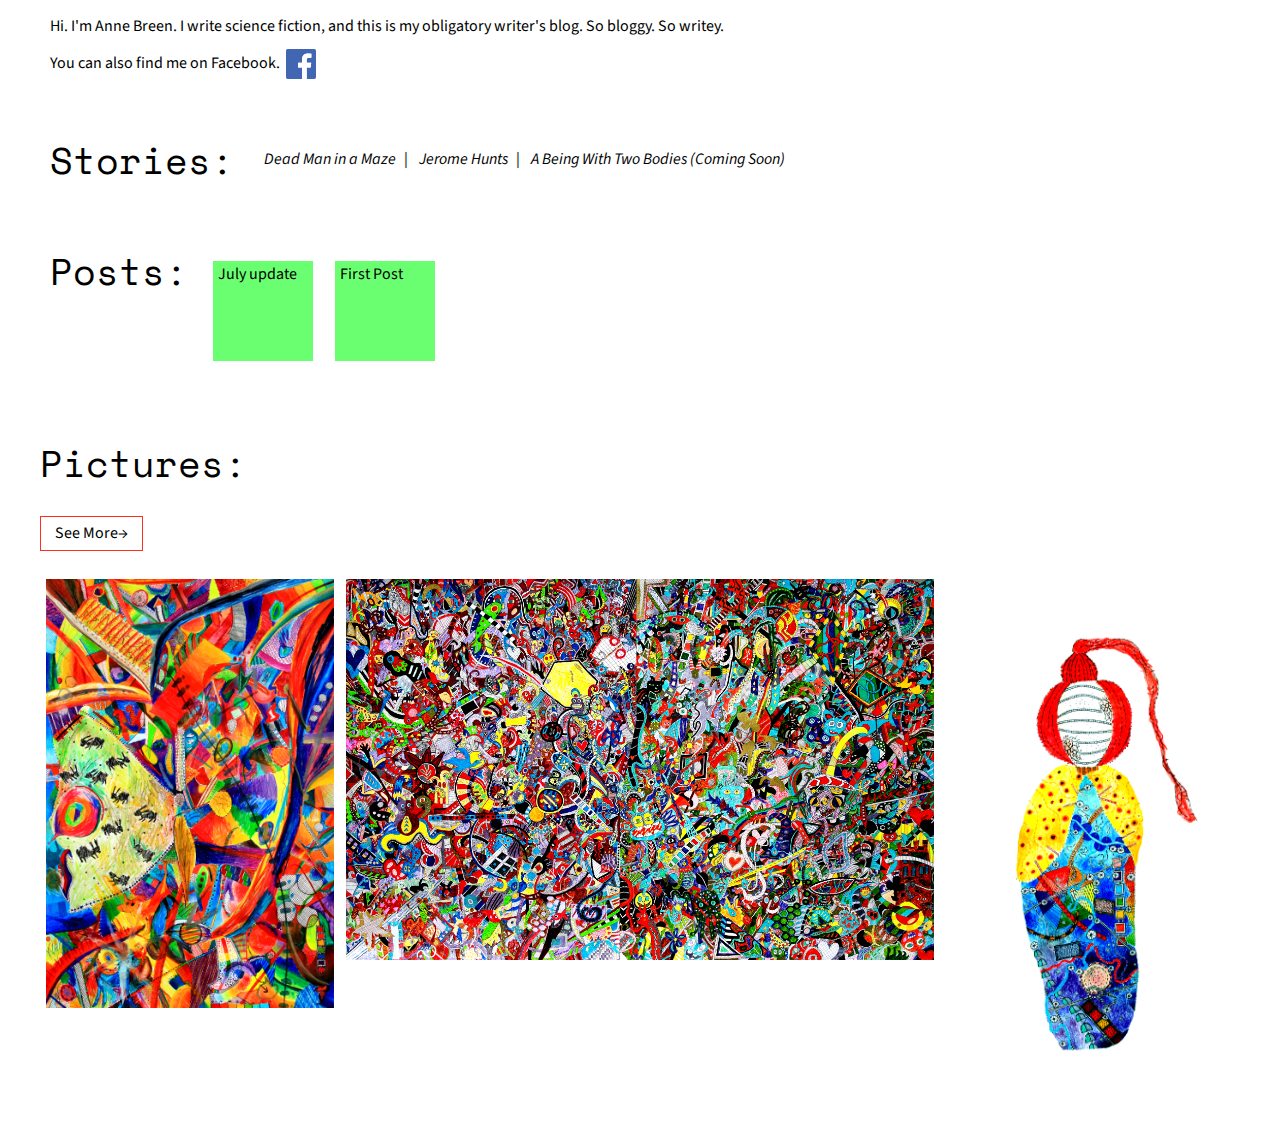
<file: index.html>
<!DOCTYPE html>
<html>
<head>
	<title>Anne Breen Website</title>
	<link rel="stylesheet" type="text/css" href="css/style.css">
	<link rel="stylesheet" type="text/css" href="css/bootstrap.css">
	<link href="https://fonts.googleapis.com/css?family=Source+Sans+Pro|Space+Mono" rel="stylesheet">
</head>
<body>

<div id="header" class="row">

<p>
	Hi. I'm Anne Breen. I write science fiction, and this is my obligatory writer's blog. So bloggy. So writey.
</p>
<p>
	You can also find me on Facebook.&nbsp;
	<a href="https://facebook.com/annebreen.hello" style="display:inline">
		<img src="css/FB logo blue.svg" style="width:30px; margin:0px">
	</a>
</p>


</div>
<div id="stories" class="row">

	<h1>Stories:</h1>

	<ol class="breadcrumb" style="float:left">
		<li><a href="https://thingsinthewell.webs.com/"><em>Dead Man in a Maze</em></a></li>
		<li><a href="http://www.thehorrorzine.com/Fiction/June2018/RubyAnneBreen/RubyAnneBreen.html"><em>Jerome Hunts</em></a></li>
		<li><em>A Being With Two Bodies (Coming Soon)</em></li>
	</ol>

</div>
<div id="posts" class="row">

	<h1>Posts:</h1>
<ul class="nav nav-pills" role="navigation">
	<li role="presentation"><a href="BlogPosts/180722.html">July update</a></li>
	<li role="presentation"><a href="BlogPosts/180617.html">First Post</a></li>
</ul>

</div>
<div id="Pictures" class="row">

	<div class="row">
		<h1>Pictures:</h1>
		<nav aria-label="See More Pictures Button" style="float:left;"">
			<ul class="pager">
				<li><a href="pictures.html">See More<span aria-hidden="true">&rarr;</span></a></li>
			</ul>
		</nav>
	</div>
	
	<div class="row">
		<div class="col-md-3 hidden-sm hidden-xs thumbnail">
			<img src="PicturesFolder\Rabbits in a Field.png">
		</div>

		<div class="col-md-6 hidden-sm hidden-xs thumbnail">
			<img src="PicturesFolder\Big Pic 3.png">
		</div>

		<div class="col-md-3 hidden-sm hidden-xs thumbnail">
			<img src="PicturesFolder/Doll Portrait.png">
		</div>
	</div>

</div>
<footer></footer>

</body>
</html>
</file>
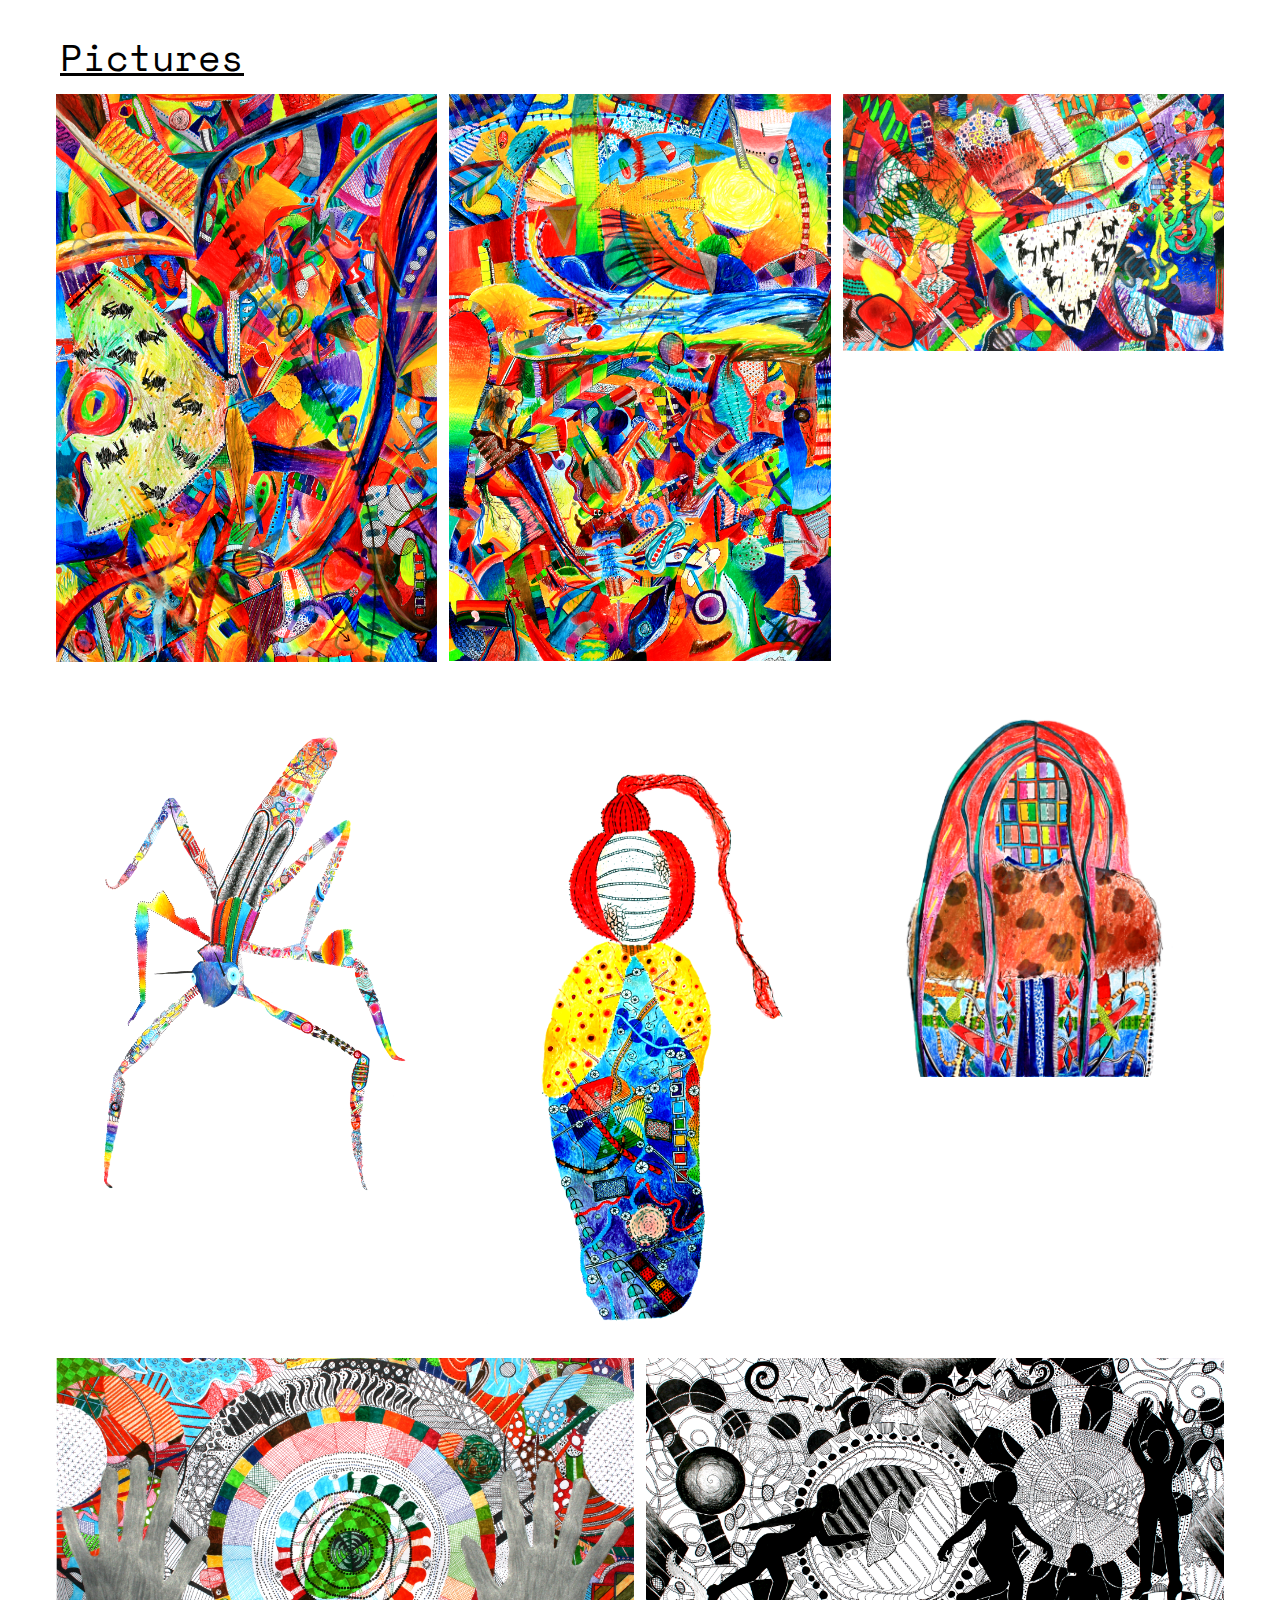
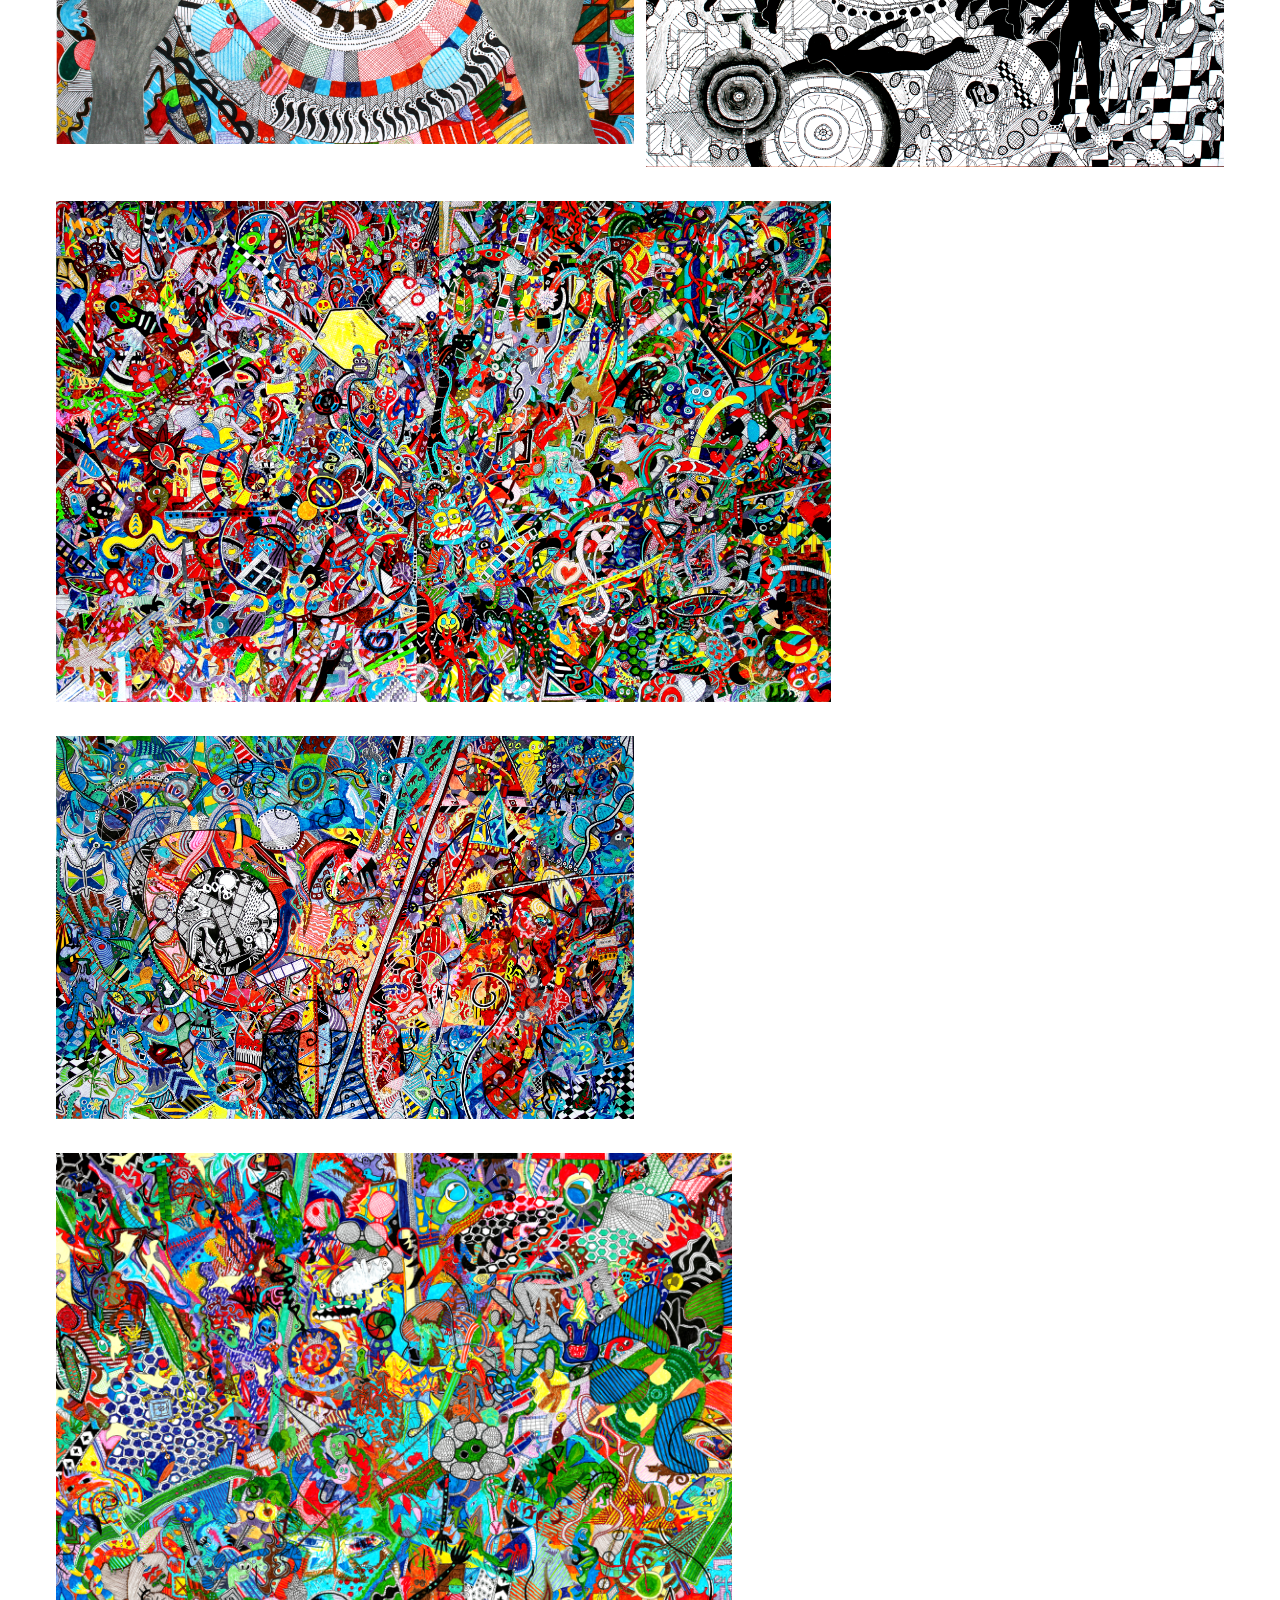
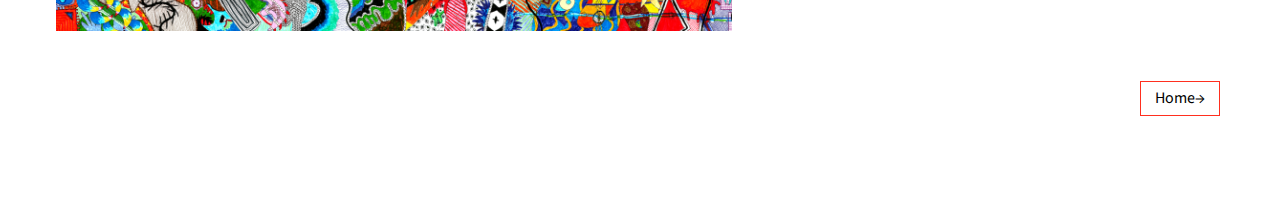
<file: pictures.html>
<!DOCTYPE html>
<html>
<head>
	<title>Anne Breen Pictures</title>
	<link rel="stylesheet" type="text/css" href="css/style.css">
	<link rel="stylesheet" type="text/css" href="css/bootstrap.css">
	<link href="https://fonts.googleapis.com/css?family=Source+Sans+Pro|Space+Mono" rel="stylesheet">
</head>
<body>

<h1 style="text-decoration:underline;">Pictures</h1>

<div class="row">
<img class="col-md-4 col-sm-7 col-xs-10 thumbnail" src="PicturesFolder/Rabbits in a Field.png">
<img class="col-md-4 col-sm-7 col-xs-10 thumbnail" src="PicturesFolder/Thoughts By The Beach.png">
<img class="col-md-4 col-sm-7 col-xs-10 thumbnail" src="PicturesFolder/Spotlight on a Field of Goats.png">
</div>

<div class="row">
<img class="col-md-4 col-sm-7 col-xs-10 thumbnail" src="PicturesFolder/Rainbow Sticky.png">
<img class="col-md-4 col-sm-7 col-xs-10 thumbnail" src="PicturesFolder/Doll Portrait.png">
<img class="col-md-4 col-sm-7 col-xs-10 thumbnail" src="PicturesFolder/Maenad.png">
</div>

<div class="row">
<img class="col-md-6 col-sm-11 col-xs-12 thumbnail" src="PicturesFolder/Two Hands and a Circle.png">
<img class="col-md-6 col-sm-11 col-xs-12 thumbnail" src="PicturesFolder/Five Flyers.png">
</div>

<div class="row">
<img class="col-md-8 col-sm-12 col-xs-12 thumbnail" src="PicturesFolder/Big Pic 3.png">
<img class="col-md-6 col-sm-11 col-xs-12 thumbnail" src="PicturesFolder/Big Pic 2.png">
<img class="col-md-7 col-sm-12 col-xs-12 thumbnail" src="PicturesFolder/Big Pic 1.png">
</div>

<nav aria-label="Home Button">
	<ul class="pager">
		<li class="next"><a href="index">Home<span aria-hidden="true">&rarr;</span></a></li>
	</ul>
</nav>

<footer></footer>

</body>
</html>
</file>
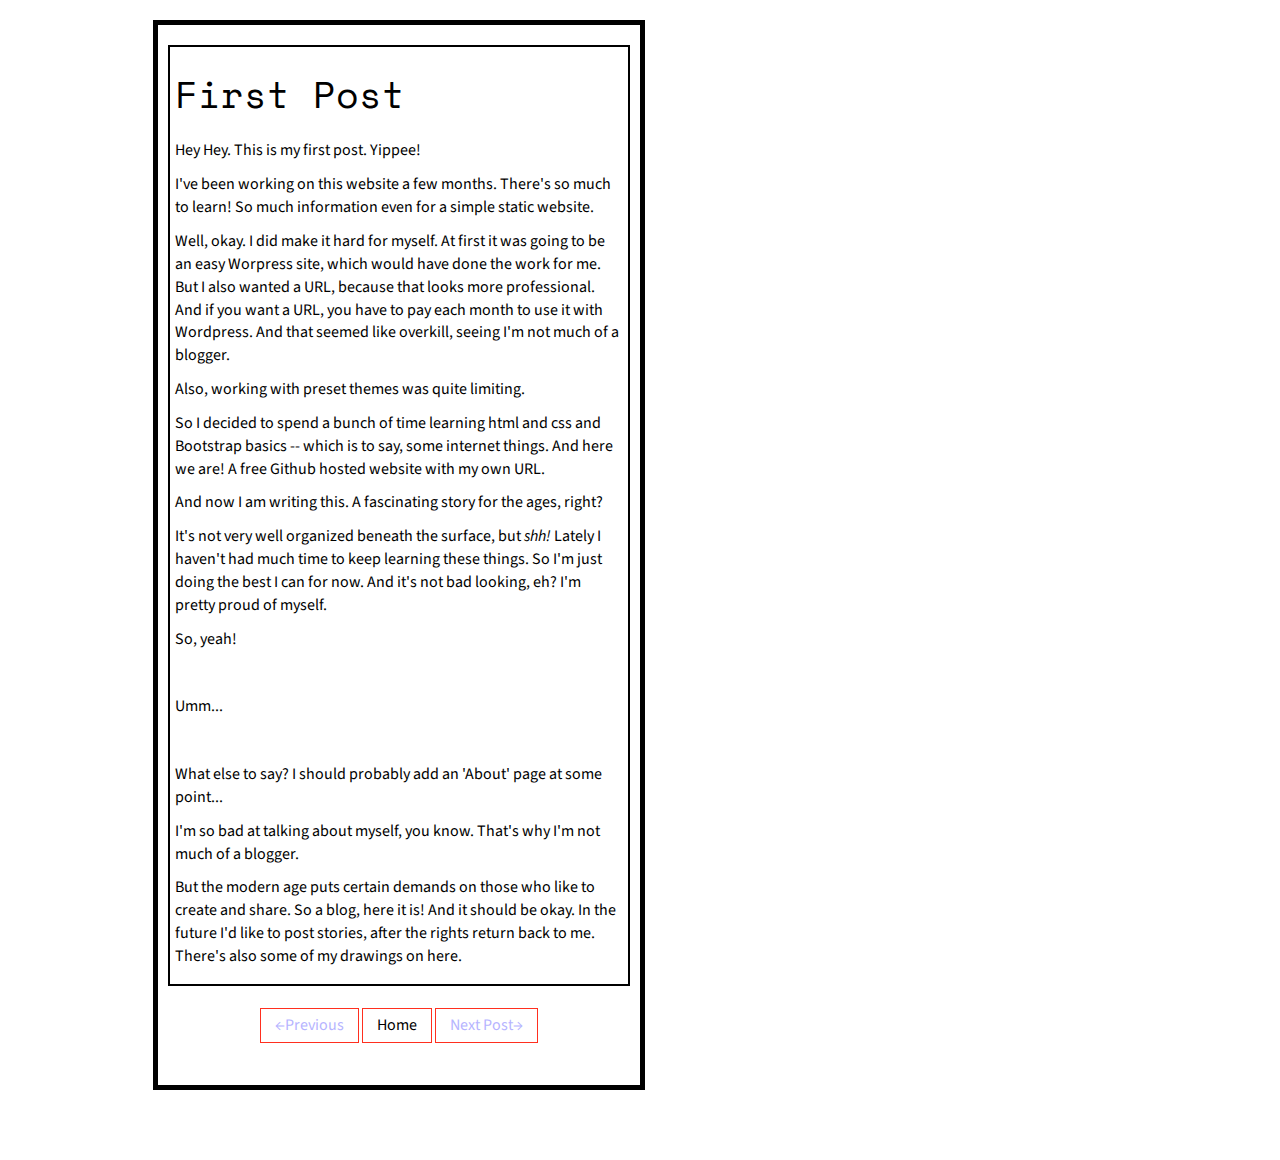
<file: BlogPosts/180617 First Post.html>
<!DOCTYPE html>
<html>
<head>
	<title>First Post</title>
	<link rel="stylesheet" type="text/css" href="../css/style.css">
	<link rel="stylesheet" type="text/css" href="../css/bootstrap.css">
	<link href="https://fonts.googleapis.com/css?family=Source+Sans+Pro|Space+Mono" rel="stylesheet">
</head>
<body>

<div class="row">
	<div class="col-md-1 hidden-sm"></div>

	<div class="col-md-5 col-12-sm section">


		<div class="post">
			<h1>First Post</h1>
			
			<p>Hey Hey. This is my first post. Yippee!</p>

			<p>I've been working on this website a few months. There's so much to learn! So much information even for a simple static website.</p>

			<p>Well, okay. I did make it hard for myself. At first it was going to be an easy Worpress site, which would have done the work for me. But I also wanted a URL, because that looks more professional. And if you want a URL, you have to pay each month to use it with Wordpress. And that seemed like overkill, seeing I'm not much of a blogger.</p>

			<p>Also, working with preset themes was quite limiting.</p>

			<p>So I decided to spend a bunch of time learning html and css and Bootstrap basics -- which is to say, some internet things. And here we are! A free Github hosted website with my own URL.</p>

			<p>And now I am writing this. A fascinating story for the ages, right?</p>

			<p>It's not very well organized beneath the surface, but <em>shh!</em> Lately I haven't had much time to keep learning these things. So I'm just doing the best I can for now. And it's not bad looking, eh? I'm pretty proud of myself.</p>

			<p>So, yeah!</p>

			<p>&nbsp;</p>

			<p>Umm...</p>

			<p>&nbsp;</p>

			<p>What else to say? I should probably add an 'About' page at some point...</p>

			<p>I'm so bad at talking about myself, you know. That's why I'm not much of a blogger.</p>

			<p>But the modern age puts certain demands on those who like to create and share. So a blog, here it is! And it should be okay. In the future I'd like to post stories, after the rights return back to me. There's also some of my drawings on here.</p>

		</div>

		<div class="row previous-next">
			<nav aria-label="Previous Next">
				<ul class="pager">
					<li class="disabled"><a href="#"><span aria-hidden="true">&larr;</span>Previous</a></li>
					<li><a href="../index">Home</a></li>
					<li class="disabled"><a href="#">Next Post<span aria-hidden="true">&rarr;</span></a></li>
				</ul>
			</nav>
		</div>

	</div>
</div>






<footer></footer>

</body>
</html>
</file>
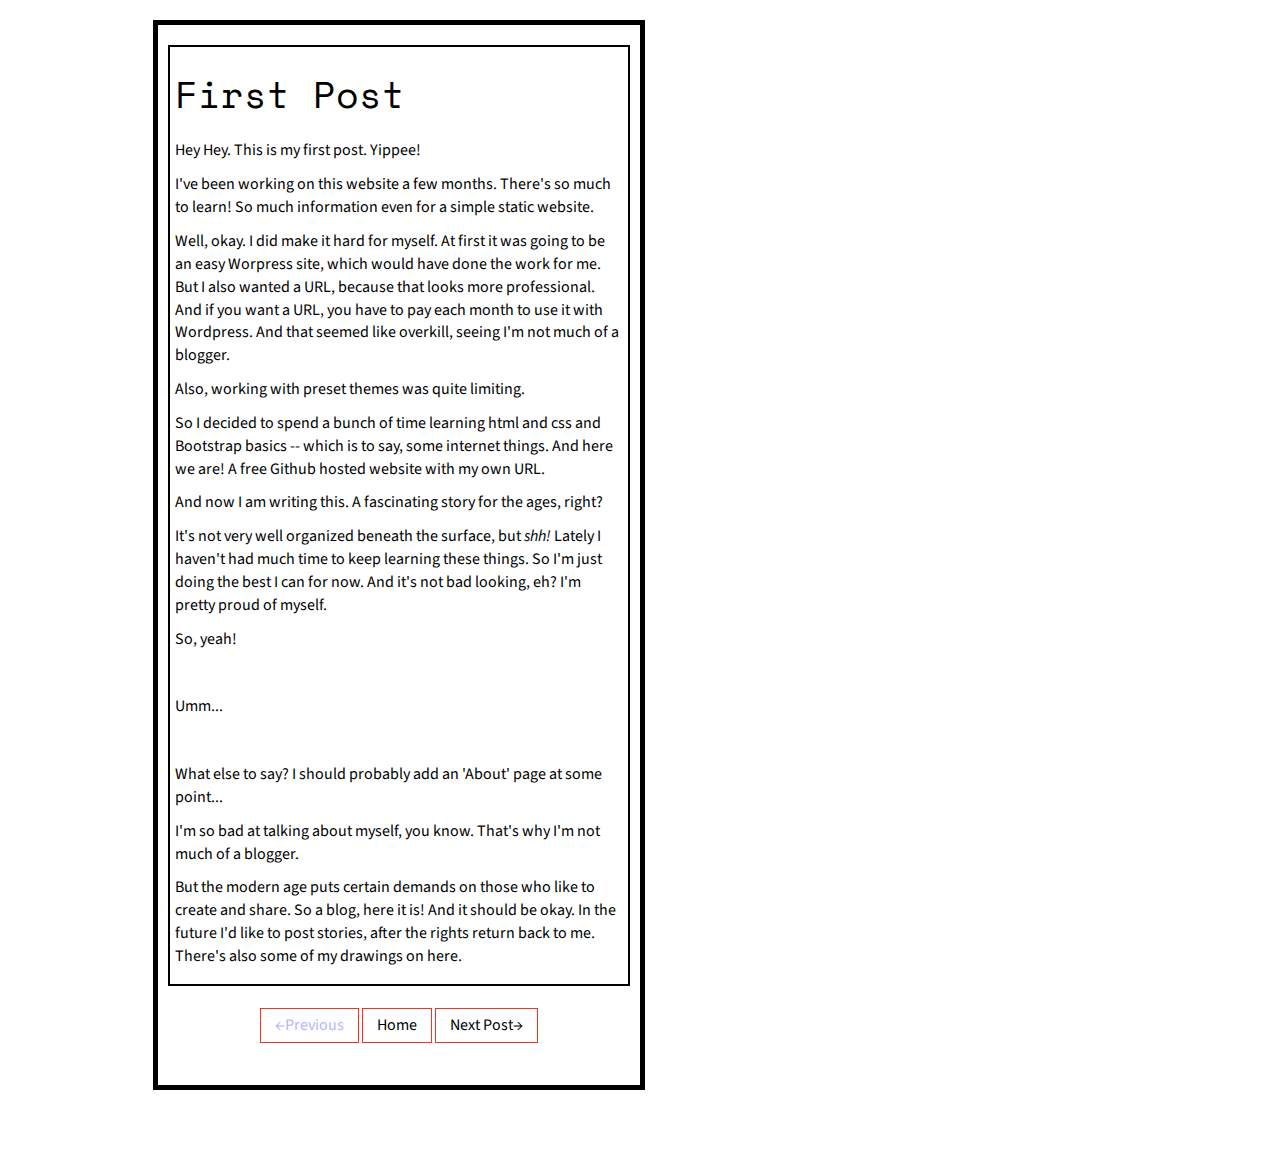
<file: BlogPosts/180617.html>
<!DOCTYPE html>
<html>
<head>
	<title>First Post</title>
	<link rel="stylesheet" type="text/css" href="../css/style.css">
	<link rel="stylesheet" type="text/css" href="../css/bootstrap.css">
	<link href="https://fonts.googleapis.com/css?family=Source+Sans+Pro|Space+Mono" rel="stylesheet">
</head>
<body>

<div class="row">
	<div class="col-md-1 hidden-sm"></div>

	<div class="col-md-5 col-12-sm section">


		<div class="post">
			<h1>First Post</h1>
			
			<p>Hey Hey. This is my first post. Yippee!</p>

			<p>I've been working on this website a few months. There's so much to learn! So much information even for a simple static website.</p>

			<p>Well, okay. I did make it hard for myself. At first it was going to be an easy Worpress site, which would have done the work for me. But I also wanted a URL, because that looks more professional. And if you want a URL, you have to pay each month to use it with Wordpress. And that seemed like overkill, seeing I'm not much of a blogger.</p>

			<p>Also, working with preset themes was quite limiting.</p>

			<p>So I decided to spend a bunch of time learning html and css and Bootstrap basics -- which is to say, some internet things. And here we are! A free Github hosted website with my own URL.</p>

			<p>And now I am writing this. A fascinating story for the ages, right?</p>

			<p>It's not very well organized beneath the surface, but <em>shh!</em> Lately I haven't had much time to keep learning these things. So I'm just doing the best I can for now. And it's not bad looking, eh? I'm pretty proud of myself.</p>

			<p>So, yeah!</p>

			<p>&nbsp;</p>

			<p>Umm...</p>

			<p>&nbsp;</p>

			<p>What else to say? I should probably add an 'About' page at some point...</p>

			<p>I'm so bad at talking about myself, you know. That's why I'm not much of a blogger.</p>

			<p>But the modern age puts certain demands on those who like to create and share. So a blog, here it is! And it should be okay. In the future I'd like to post stories, after the rights return back to me. There's also some of my drawings on here.</p>

		</div>

		<div class="row previous-next">
			<nav aria-label="Previous Next">
				<ul class="pager">
					<li class="disabled"><a href="#"><span aria-hidden="true">&larr;</span>Previous</a></li>
					<li><a href="../index">Home</a></li>
					<li><a href="180722">Next Post<span aria-hidden="true">&rarr;</span></a></li>
				</ul>
			</nav>
		</div>

	</div>
</div>






<footer></footer>

</body>
</html>
</file>
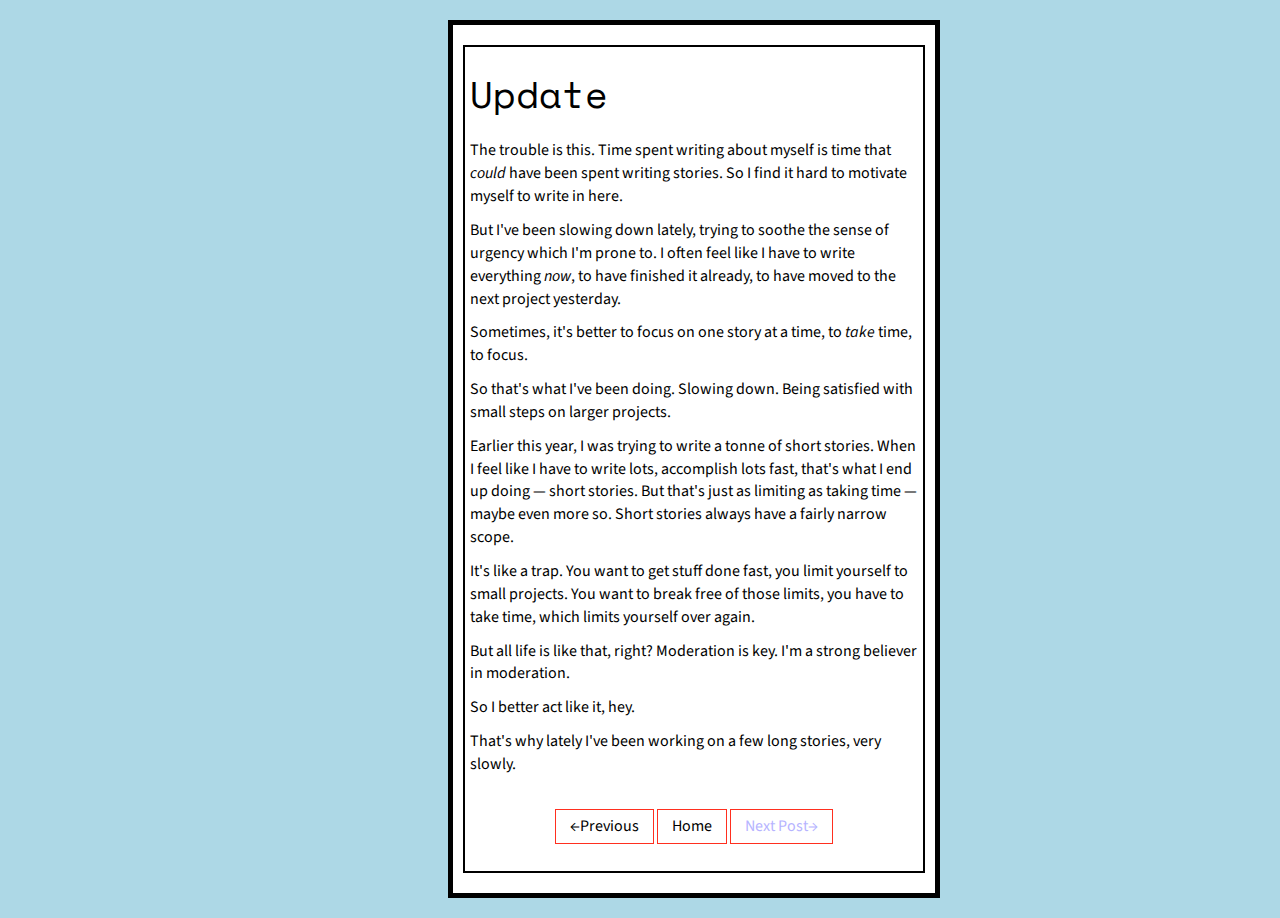
<file: BlogPosts/180722.html>
<!DOCTYPE html>
<html>
<head>
<title>July Update</title>
<meta http-equiv="Content-Type" content="text/html; charset=utf-8" />
	<title>July Update</title>
	<link rel="stylesheet" type="text/css" href="../css/style.css">
	<link rel="stylesheet" type="text/css" href="../css/bootstrap.css">
	<link href="https://fonts.googleapis.com/css?family=Source+Sans+Pro|Space+Mono" rel="stylesheet">
	<style>
		body{background:lightblue}
	</style>
</head>
<body>
<div class="row"><div class="col-md-4 hidden-sm"></div><div class="col-md-5 col-12-sm section"><div class="post">

<h1>Update</h1>
<p>The trouble is this. Time spent writing about myself is time that <em>could</em> have been spent writing stories. So I find it hard to motivate myself to write in here.</p>
<p>But I've been slowing down lately, trying to soothe the sense of urgency which I'm prone to. I often feel like I have to write everything <em>now</em>, to have finished it already, to have moved to the next project yesterday.</p>
<p>Sometimes, it's better to focus on one story at a time, to <em>take</em> time, to focus.</p>
<p>So that's what I've been doing. Slowing down. Being satisfied with small steps on larger projects.</p>
<p>Earlier this year, I was trying to write a tonne of short stories. When I feel like I have to write lots, accomplish lots fast, that's what I end up doing &mdash; short stories. But that's just as limiting as taking time &mdash; maybe even more so. Short stories always have a fairly narrow scope.</p>
<p>It's like a trap. You want to get stuff done fast, you limit yourself to small projects. You want to break free of those limits, you have to take time, which limits yourself over again.</p>
<p>But all life is like that, right? Moderation is key. I'm a strong believer in moderation.</p>
<p>So I better act like it, hey.</p>
<p>That's why lately I've been working on a few long stories, very slowly.</p>

		<div class="row previous-next">
			<nav aria-label="Previous Next">
				<ul class="pager">
					<li><a href="180617"><span aria-hidden="true">&larr;</span>Previous</a></li>
					<li><a href="../index">Home</a></li>
					<li class="disabled"><a href="#">Next Post<span aria-hidden="true">&rarr;</span></a></li>
				</ul>
			</nav>
		</div>

</div></div></div>

</body>
</html>
</file>
<file: css/style.css>
html {
	margin: 15px 60px;
}

h1 {
	padding-right: 15px;
}

#header, #stories, #posts, #pictures {
	margin-bottom: 50px;
}

#header h1, #stories h1, #posts h1, #pictures h1 {
	float: left;
	margin: 0px !important;
}


#posts a {
	color: black !important;
}

#posts a:hover {
	color: white !important;
}

footer {
	height:50px;
}



/*Posts*/
.section {
	background: white;
	margin: 5px;
	padding: 20px;
	border: 5px solid black;
}

.post {
	padding: 5px;
	border: 2px solid black;
}

.post h1 {
	margin-bottom: 25px;
}
</file>
